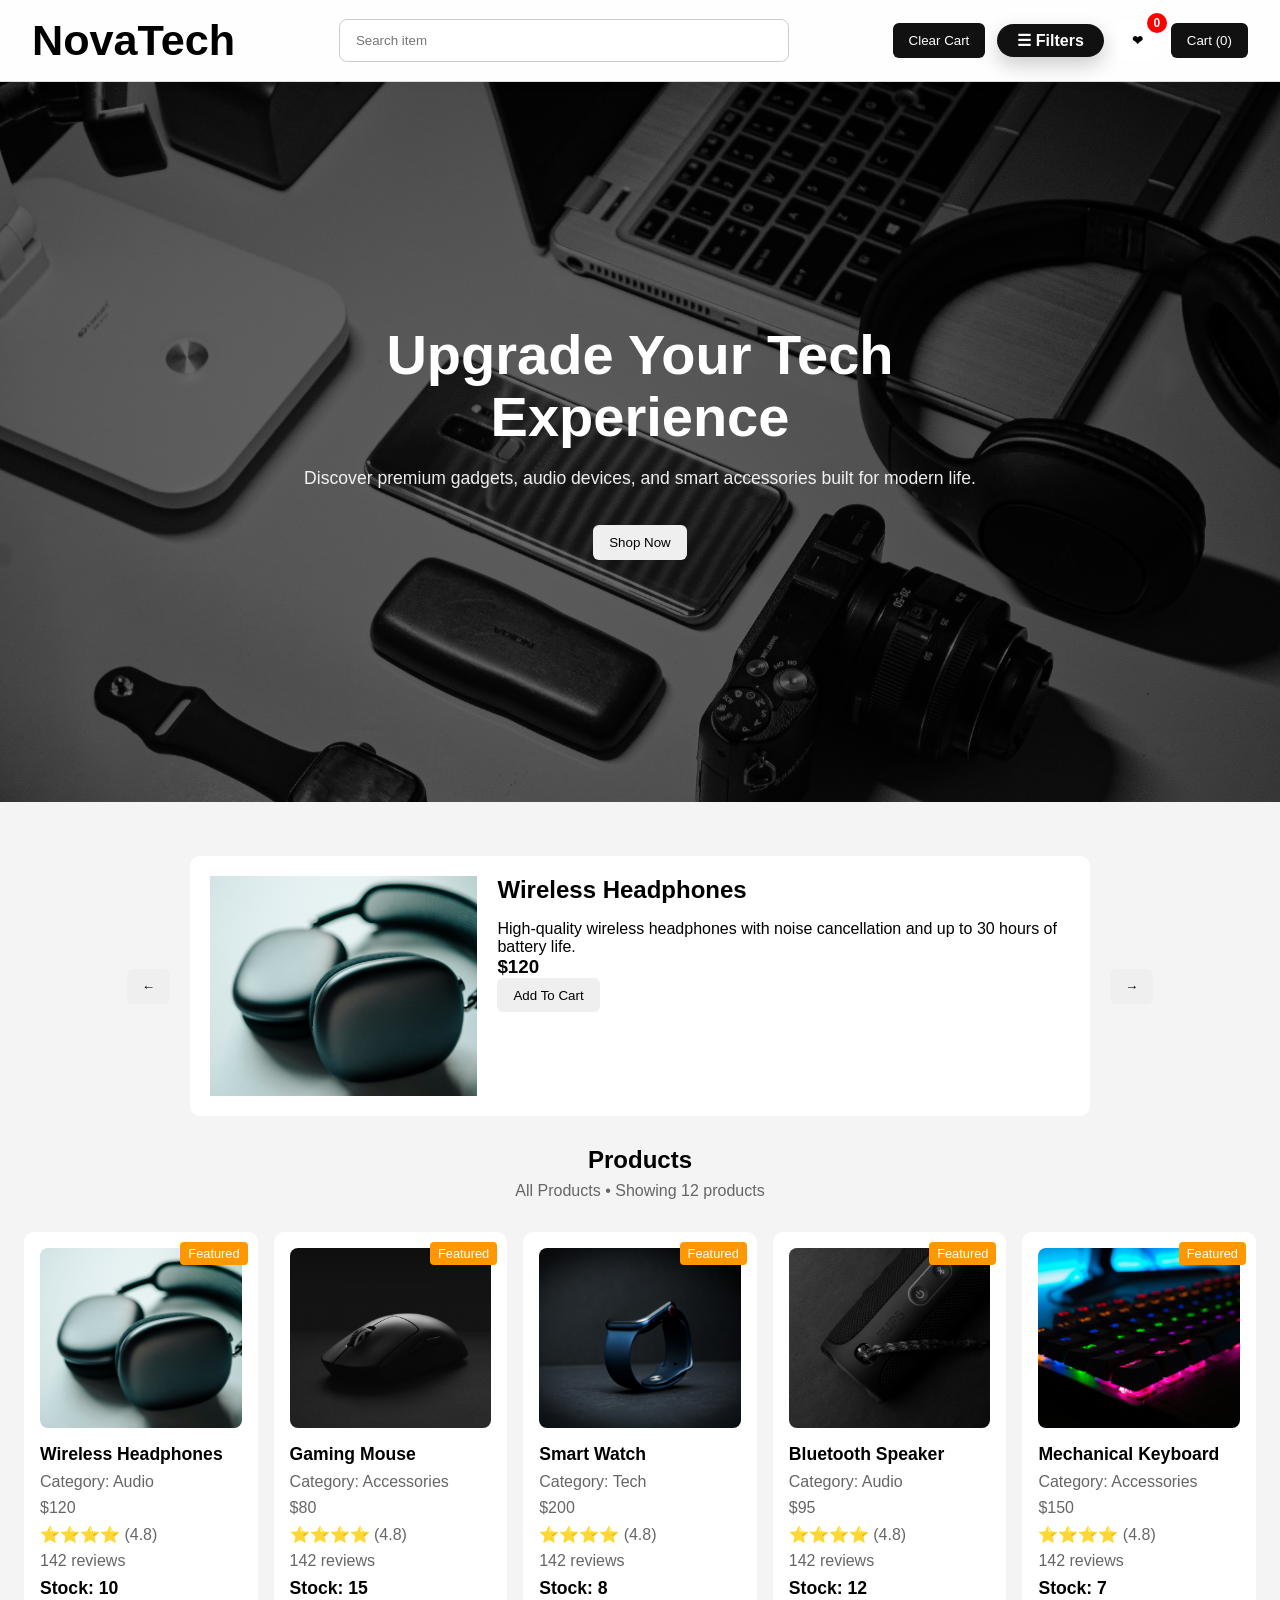
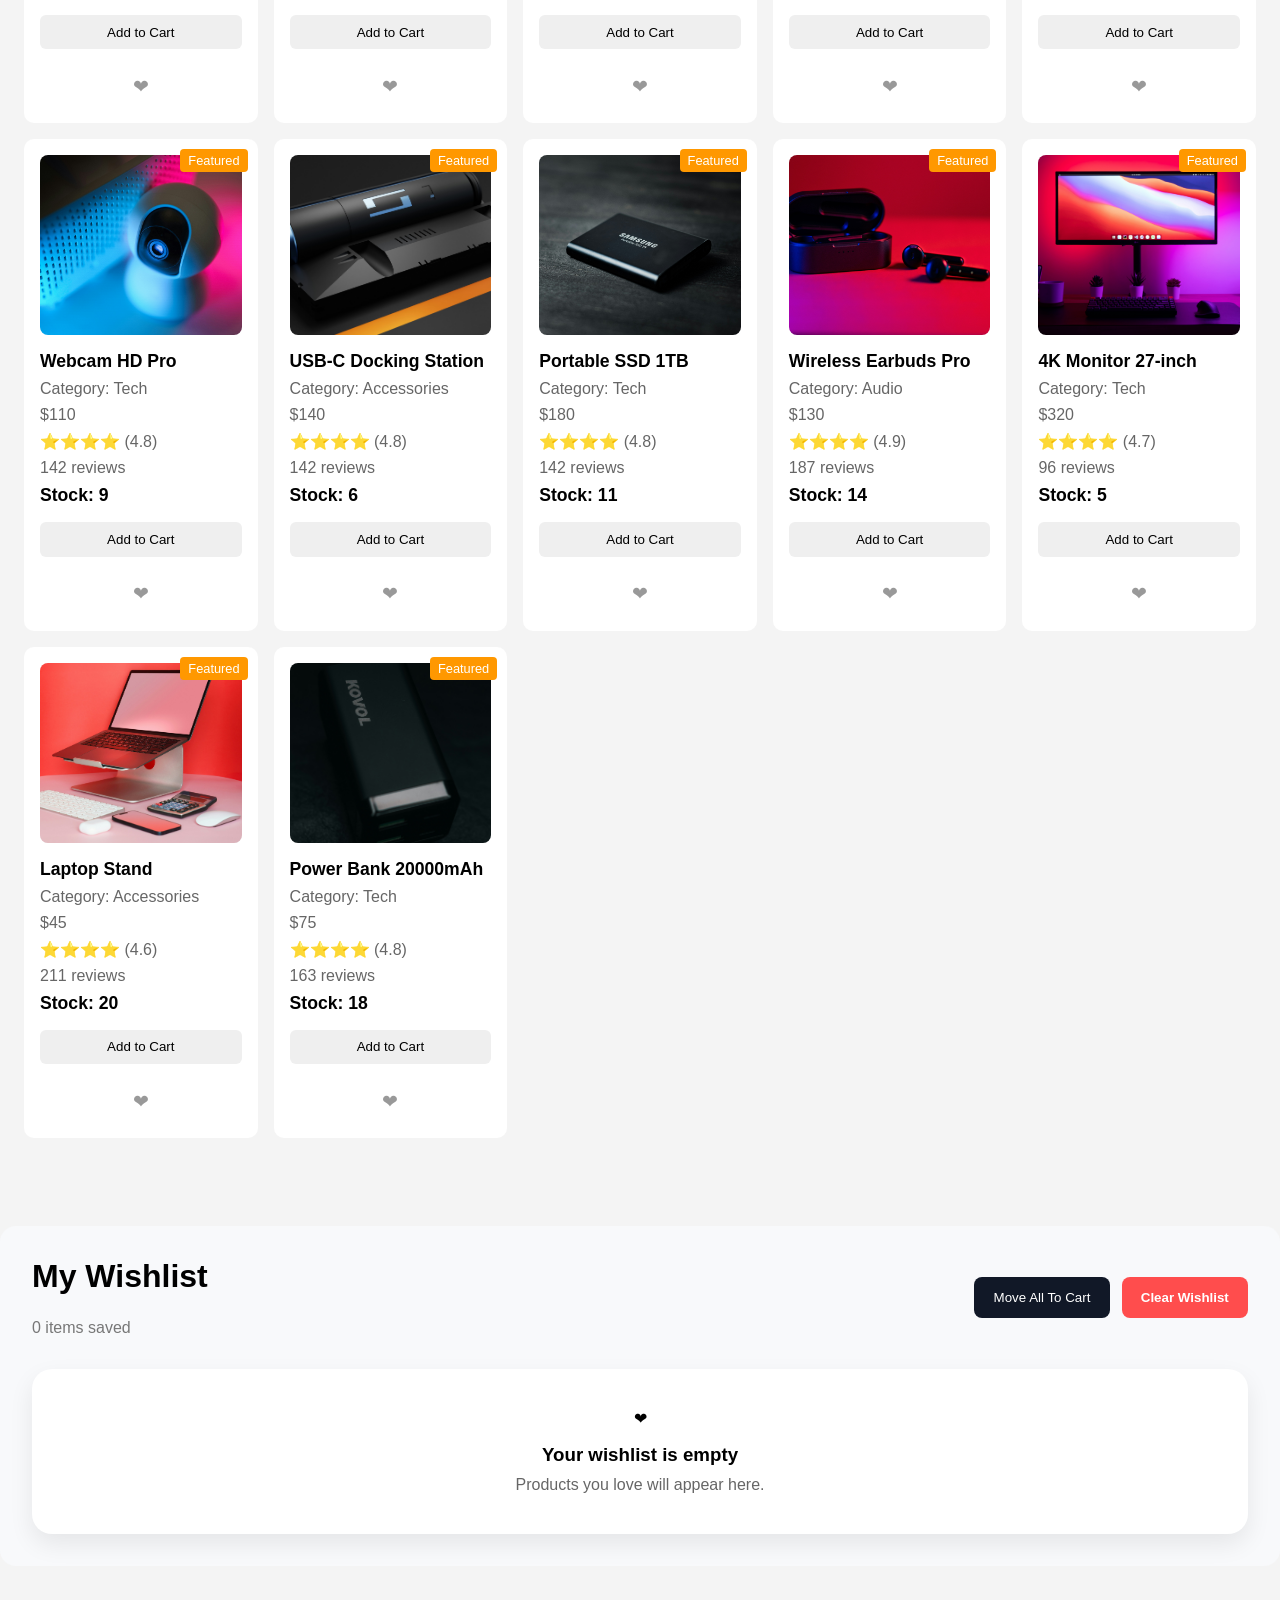
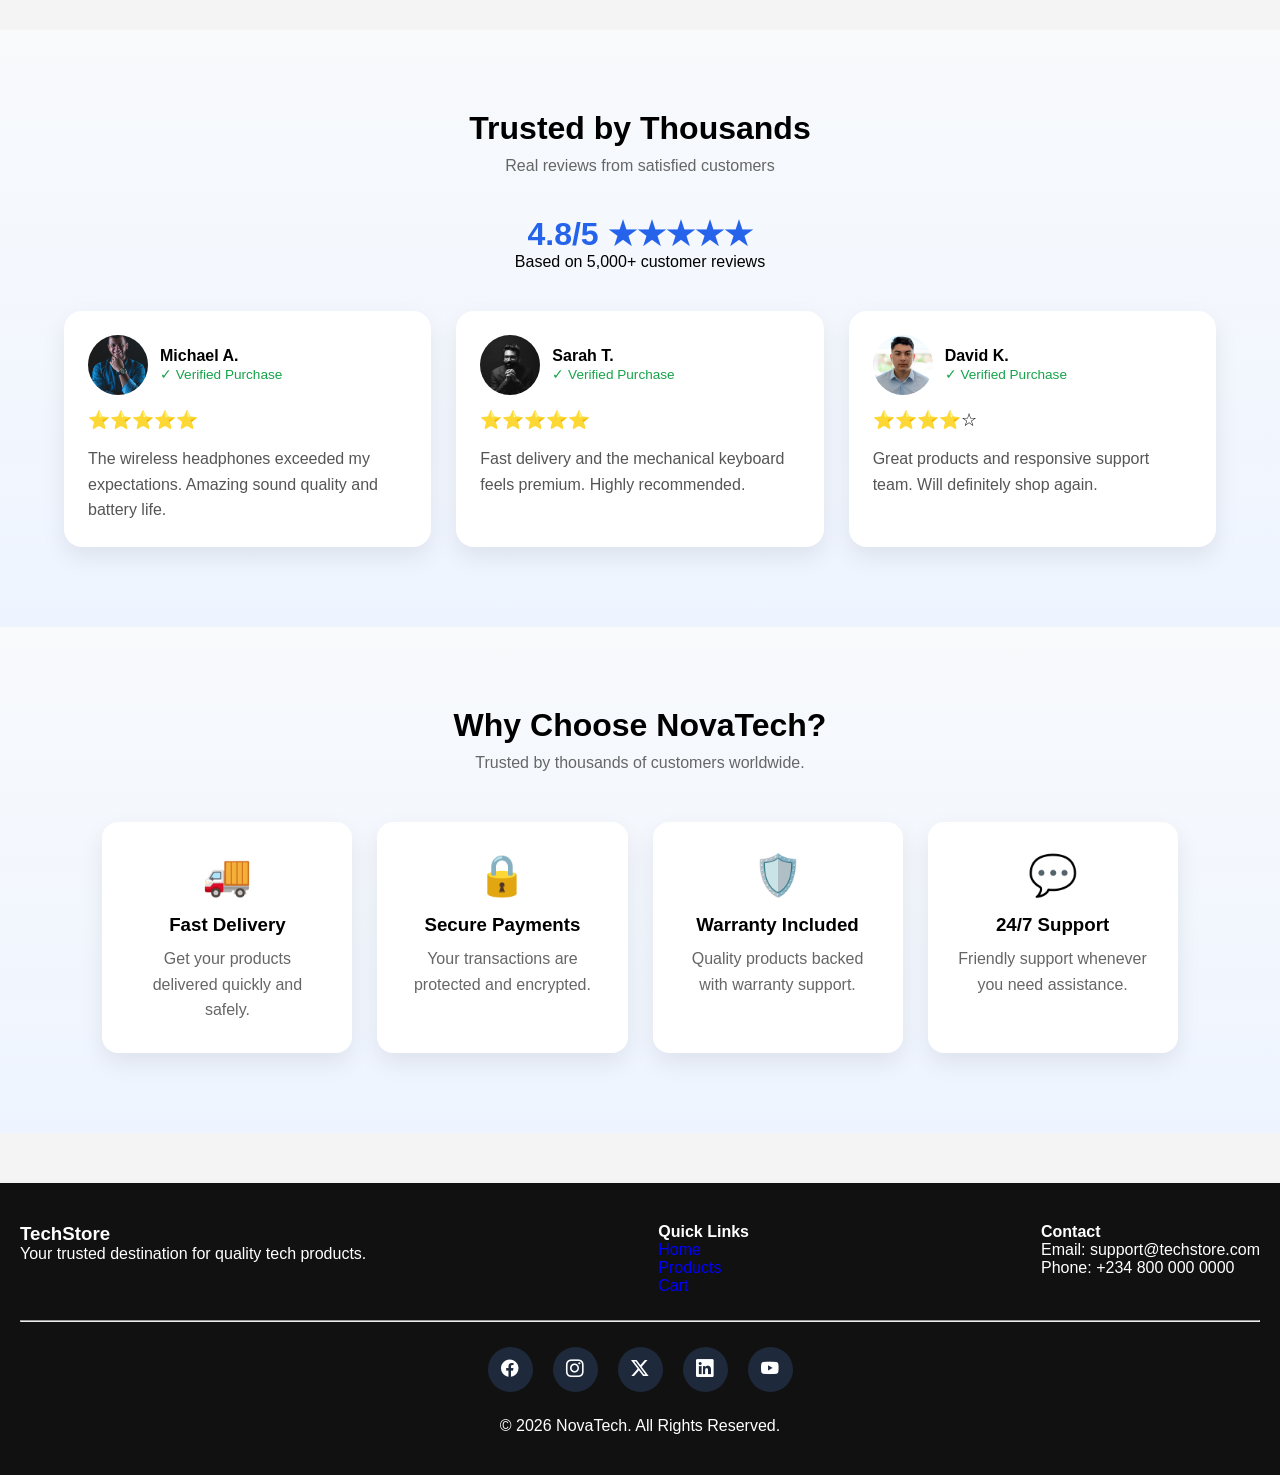
<file: index.html>
<!DOCTYPE html>
<html lang="en">
<head>
    <meta charset="UTF-8">
    <meta name="viewport" content="width=device-width, initial-scale=1.0">
    <title>NovaTech</title>
    <link rel="stylesheet" href="style.css">
    <link
            rel="stylesheet"
            href="https://cdn.jsdelivr.net/npm/bootstrap-icons@1.11.3/font/bootstrap-icons.min.css">
</head>
<body>
<div class="overlay"></div>
<nav class="navbar">
    <div class="logo">
        <h1>NovaTech</h1>
    </div>
    <div class="search-box">
        <label for="searchInput" class="sr-only">Search</label>
        <input type="text" id="searchInput" placeholder="Search item">
    </div>

    <div class="cart-actions">
        <button id="clearCart" class="clear-btn">Clear Cart</button>
        <button id="filterBtn" class="filter-btn">☰ Filters</button>
        <button id="wishlistCount">❤ <span>0</span></button>
        <button id="cartButton">Cart (<span id="cartCount">0</span>)</button>
    </div>
</nav>


<div id="filterModal"
     class="filter-modal">
    <div class="filter-content">
        <h3>Categories</h3>
        <div id="categoryFilters"></div>

        <h3>Sort</h3>
        <button id="ShowAll">Default</button>
        <button id="sortHigh">High → Low</button>
        <button id="sortLow">Low → High
        </button>
    </div>

</div>
<main>
    <section class="hero">
        <div class="hero-content">
            <h1>Upgrade Your Tech Experience</h1>
            <p>
                Discover premium gadgets, audio devices,
                and smart accessories built for modern life.
            </p>
            <button id="shopNowBtn">Shop Now</button>
        </div>
    </section>
        <div class="main-layout">

    <section class="products">
        <section class="featured-section">
            <button id="prevSlide" class="slide-btn">
                ←
            </button>
            <div id="featuredSlider" class="featured-slider">
            </div>
            <button id="nextSlide" class="slide-btn">
                →
            </button>

        </section>
        <div class="products-header">
            <h2>Products</h2>
            <p id="resultsInfo"></p>
        </div>
        <div class="products-grid" id = "productsGrid"></div>
    </section>

            <section class="cart-panel">
                <div class="cart-header">
                    <h2>Shopping Cart</h2>
                    <button id="closeCart">✕</button>
                </div>
                <div class="cart-items"></div>
                <div id="cartMessage"></div>
                <div class="cart-footer">
                <div id="cartSummary"></div>
                <button id="checkoutBtn" class="checkout-btn">
                    Proceed To Checkout
                </button>
                <div id="checkoutModal" class="checkout-modal">
                    <div class="checkout-content">
                        <h2>Order Summary</h2>

                        <div id="checkoutBody"></div>

                        <button id="placeOrderBtn">
                            ✓ Complete Purchase
                        </button>
                        <div id="orderModal" class="order-modal">
                            <div class="order-modal-content">
                                <div class="success-icon">✓</div>

                                <h2>Order Placed Successfully!</h2>

                                <p>
                                    Thank you for shopping with NovaTech.
                                    Your order has been received and is being processed.
                                </p>

                                <button id="closeOrderModal">
                                    Continue Shopping
                                </button>
                            </div>
                        </div>
                        <section id="orderHistory">
                            <h2>Order History</h2>
                            <div id="ordersList"></div>
                        </section>
                    </div>
                </div>
                </div>
            </section>

        </div>
    <section id="wishlistSection" class="wishlist-section">
        <div class="wishlist-header">
            <div>
                <h2>My Wishlist</h2>
                <p id="wishlistInfo">
                    Save products for later
                </p>
            </div>
            <div class="wishlist-actions-header">
                <button id="moveWishlistToCart">
                    Move All To Cart
                </button>

                <button id="clearWishlist">
                    Clear Wishlist
                </button>
            </div>
        </div>
        <div id="wishlistGrid"></div>
    </section>
    <div class="product-modal" id="productModal">
        <div class="modal-content">
            <button id="closeModal">
                ×
            </button>
            <div id="modalBody"></div>
        </div>
    </div>



    <section class="testimonials">
        <div class="section-heading">
            <h2>Trusted by Thousands</h2>
            <p>
                Real reviews from satisfied customers
            </p>
        </div>
        <div class="review-summary">
            <h3>4.8/5 ★★★★★</h3>
            <p>Based on 5,000+ customer reviews</p>
        </div>
        <div class="reviews-grid">

            <div class="review-card">
                <div class="review-header">
                    <img src="images/customer1.jpg"
                         alt="Customer">
                    <div>
                        <h4>Michael A.</h4>
                        <span class="verified">
                        ✓ Verified Purchase
                    </span>
                    </div>
                </div>

                <div class="stars">
                    ⭐⭐⭐⭐⭐
                </div>

                <p>
                    The wireless headphones exceeded my expectations.
                    Amazing sound quality and battery life.
                </p>
            </div>

            <div class="review-card">
                <div class="review-header">
                    <img src="images/customer2.jpg"
                         alt="Customer">
                    <div>
                        <h4>Sarah T.</h4>
                        <span class="verified">
                        ✓ Verified Purchase
                    </span>
                    </div>
                </div>

                <div class="stars">
                    ⭐⭐⭐⭐⭐
                </div>

                <p>
                    Fast delivery and the mechanical keyboard feels
                    premium. Highly recommended.
                </p>
            </div>

            <div class="review-card">
                <div class="review-header">
                    <img src="images/customer3.jpg"
                         alt="Customer">
                    <div>
                        <h4>David K.</h4>
                        <span class="verified">
                        ✓ Verified Purchase
                    </span>
                    </div>
                </div>

                <div class="stars">
                    ⭐⭐⭐⭐☆
                </div>

                <p>
                    Great products and responsive support team.
                    Will definitely shop again.
                </p>
            </div>

        </div>
    </section>
    <section class="why-us">
        <div class="section-header">
            <h2>Why Choose NovaTech?</h2>
            <p>Trusted by thousands of customers worldwide.</p>
        </div>

        <div class="why-us-grid">
            <div class="why-card">
                <div class="why-icon">🚚</div>
                <h3>Fast Delivery</h3>
                <p>Get your products delivered quickly and safely.</p>
            </div>

            <div class="why-card">
                <div class="why-icon">🔒</div>
                <h3>Secure Payments</h3>
                <p>Your transactions are protected and encrypted.</p>
            </div>

            <div class="why-card">
                <div class="why-icon">🛡️</div>
                <h3>Warranty Included</h3>
                <p>Quality products backed with warranty support.</p>
            </div>

            <div class="why-card">
                <div class="why-icon">💬</div>
                <h3>24/7 Support</h3>
                <p>Friendly support whenever you need assistance.</p>
            </div>
        </div>
    </section>
</main>
<footer class="footer">
    <div class="footer-content">
        <div>
            <h3>TechStore</h3>
            <p>
                Your trusted destination for quality
                tech products.
            </p>
        </div>
        <div>
            <h4>Quick Links</h4>
            <ul>
                <li><a href="#">Home</a></li>
                <li><a href="#">Products</a></li>
                <li><a href="#">Cart</a></li>
            </ul>
        </div>
        <div>
            <h4>Contact</h4>
            <p>Email: support@techstore.com</p>
            <p>Phone: +234 800 000 0000</p>
        </div>
    </div>
    <hr>
    <div class="footer-socials">
        <a href="#"><i class="bi bi-facebook"></i></a>

        <a href="#"><i class="bi bi-instagram"></i></a>

        <a href="#"><i class="bi bi-twitter-x"></i></a>

        <a href="#"><i class="bi bi-linkedin"></i></a>

        <a href="#"><i class="bi bi-youtube"></i></a>
    </div>
    <p class="copyright">
        © 2026 NovaTech. All Rights Reserved.
    </p>
</footer>
<div id="toast"></div>

</body>
<script src="product.js"></script>
<script src="script.js"></script>
</html>
</file>
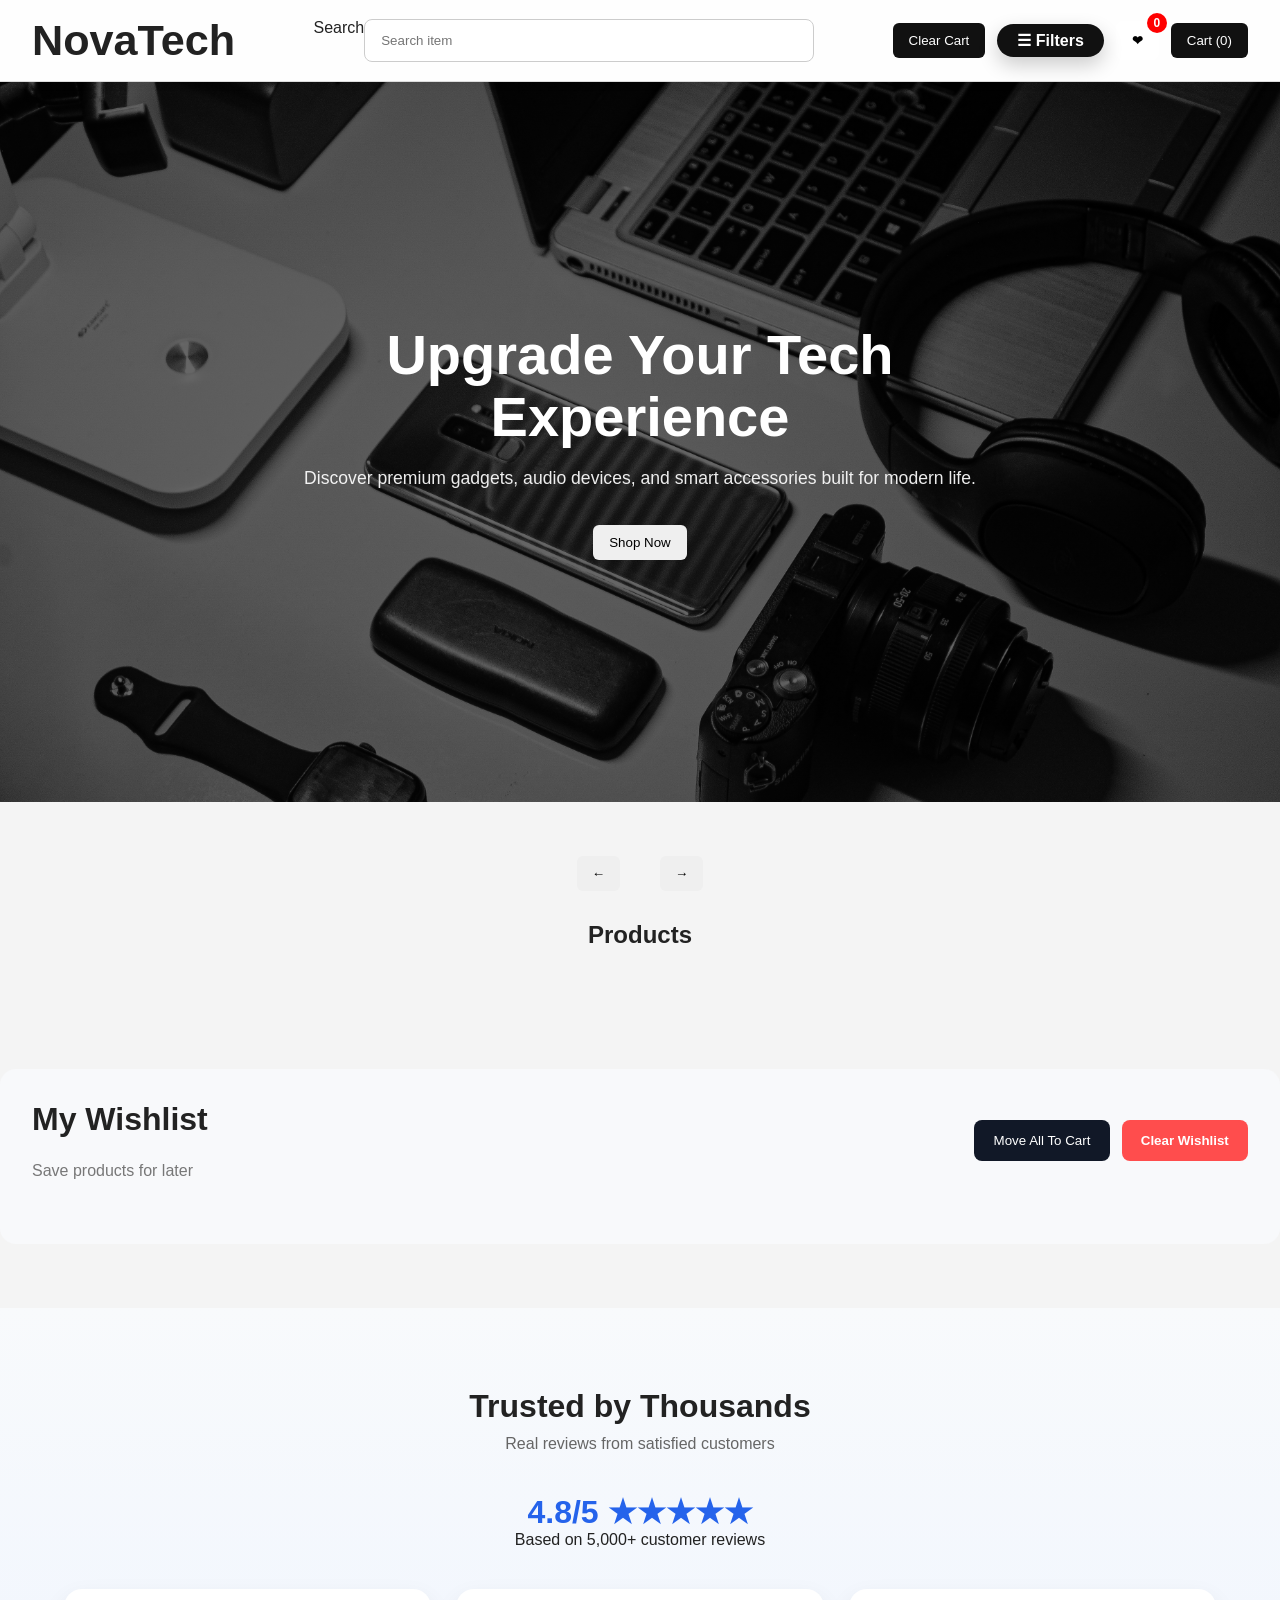
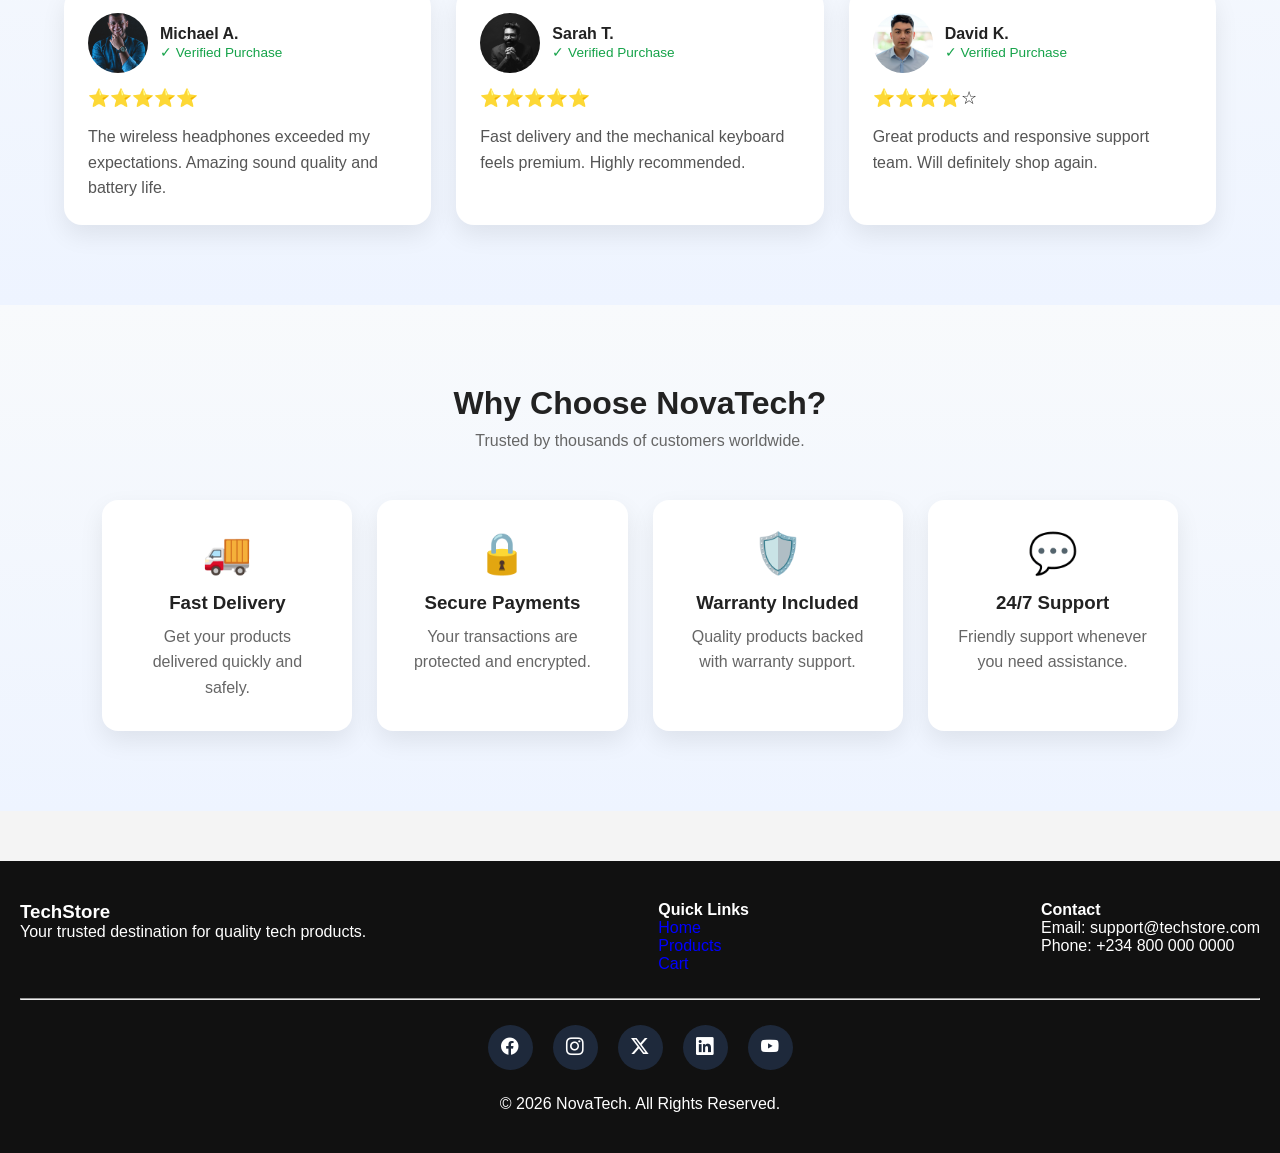
<file: public/index.html>
<!DOCTYPE html>
<html lang="en">
<head>
    <meta charset="UTF-8">
    <meta name="viewport" content="width=device-width, initial-scale=1.0">
    <title>NovaTech</title>
    <link rel="stylesheet" href="style.css">
    <link
            rel="stylesheet"
            href="https://cdn.jsdelivr.net/npm/bootstrap-icons@1.11.3/font/bootstrap-icons.min.css">
</head>
<body>
<div class="overlay"></div>
<nav class="navbar">
    <div class="logo">
        <h1>NovaTech</h1>
    </div>
    <div class="search-box">
        <label for="searchInput">Search</label>
        <input type="text" id="searchInput" placeholder="Search item">
    </div>

    <div class="cart-actions">
        <button id="clearCart" class="clear-btn">Clear Cart</button>
        <button id="filterBtn" class="filter-btn">☰ Filters</button>
        <button id="wishlistCount">❤ <span>0</span></button>
        <button id="cartButton">Cart (<span id="cartCount">0</span>)</button>
    </div>
</nav>


<div id="filterModal"
     class="filter-modal">
    <div class="filter-content">
        <h3>Categories</h3>
        <div id="categoryFilters"></div>

        <h3>Sort</h3>
        <button id="ShowAll">Default</button>
        <button id="sortHigh">High → Low</button>
        <button id="sortLow">Low → High
        </button>
    </div>

</div>
<main>
    <section class="hero">
        <div class="hero-content">
            <h1>Upgrade Your Tech Experience</h1>
            <p>
                Discover premium gadgets, audio devices,
                and smart accessories built for modern life.
            </p>
            <button id="shopNowBtn">Shop Now</button>
        </div>
    </section>
        <div class="main-layout">

    <section class="products">
        <section class="featured-section">
            <button id="prevSlide" class="slide-btn">
                ←
            </button>
            <div id="featuredSlider" class="featured-slider">
            </div>
            <button id="nextSlide" class="slide-btn">
                →
            </button>

        </section>
        <div class="products-header">
            <h2>Products</h2>
            <p id="resultsInfo"></p>
        </div>
        <div class="products-grid" id = "productsGrid"></div>
    </section>

            <section class="cart-panel">
                <div class="cart-header">
                    <h2>Shopping Cart</h2>
                    <button id="closeCart">✕</button>
                </div>
                <div class="cart-items"></div>
                <div id="cartMessage"></div>
                <div class="cart-footer">
                <div id="cartSummary"></div>
                <button id="checkoutBtn" class="checkout-btn">
                    Proceed To Checkout
                </button>
                <div id="checkoutModal" class="checkout-modal">
                    <div class="checkout-content">
                        <h2>Order Summary</h2>

                        <div id="checkoutBody"></div>

                        <button id="placeOrderBtn">
                            ✓ Complete Purchase
                        </button>
                        <div id="orderModal" class="order-modal">
                            <div class="order-modal-content">
                                <div class="success-icon">✓</div>

                                <h2>Order Placed Successfully!</h2>

                                <p>
                                    Thank you for shopping with NovaTech.
                                    Your order has been received and is being processed.
                                </p>

                                <button id="closeOrderModal">
                                    Continue Shopping
                                </button>
                            </div>
                        </div>
                        <section id="orderHistory">
                            <h2>Order History</h2>
                            <div id="ordersList"></div>
                        </section>
                    </div>
                </div>
                </div>
            </section>

        </div>
    <section id="wishlistSection" class="wishlist-section">
        <div class="wishlist-header">
            <div>
                <h2>My Wishlist</h2>
                <p id="wishlistInfo">
                    Save products for later
                </p>
            </div>
            <div class="wishlist-actions-header">
                <button id="moveWishlistToCart">
                    Move All To Cart
                </button>

                <button id="clearWishlist">
                    Clear Wishlist
                </button>
            </div>
        </div>
        <div id="wishlistGrid"></div>
    </section>
    <div class="product-modal" id="productModal">
        <div class="modal-content">
            <button id="closeModal">
                ×
            </button>
            <div id="modalBody"></div>
        </div>
    </div>



    <section class="testimonials">
        <div class="section-heading">
            <h2>Trusted by Thousands</h2>
            <p>
                Real reviews from satisfied customers
            </p>
        </div>
        <div class="review-summary">
            <h3>4.8/5 ★★★★★</h3>
            <p>Based on 5,000+ customer reviews</p>
        </div>
        <div class="reviews-grid">

            <div class="review-card">
                <div class="review-header">
                    <img src="images/customer1.jpg"
                         alt="Customer">
                    <div>
                        <h4>Michael A.</h4>
                        <span class="verified">
                        ✓ Verified Purchase
                    </span>
                    </div>
                </div>

                <div class="stars">
                    ⭐⭐⭐⭐⭐
                </div>

                <p>
                    The wireless headphones exceeded my expectations.
                    Amazing sound quality and battery life.
                </p>
            </div>

            <div class="review-card">
                <div class="review-header">
                    <img src="images/customer2.jpg"
                         alt="Customer">
                    <div>
                        <h4>Sarah T.</h4>
                        <span class="verified">
                        ✓ Verified Purchase
                    </span>
                    </div>
                </div>

                <div class="stars">
                    ⭐⭐⭐⭐⭐
                </div>

                <p>
                    Fast delivery and the mechanical keyboard feels
                    premium. Highly recommended.
                </p>
            </div>

            <div class="review-card">
                <div class="review-header">
                    <img src="images/customer3.jpg"
                         alt="Customer">
                    <div>
                        <h4>David K.</h4>
                        <span class="verified">
                        ✓ Verified Purchase
                    </span>
                    </div>
                </div>

                <div class="stars">
                    ⭐⭐⭐⭐☆
                </div>

                <p>
                    Great products and responsive support team.
                    Will definitely shop again.
                </p>
            </div>

        </div>
    </section>
    <section class="why-us">
        <div class="section-header">
            <h2>Why Choose NovaTech?</h2>
            <p>Trusted by thousands of customers worldwide.</p>
        </div>

        <div class="why-us-grid">
            <div class="why-card">
                <div class="why-icon">🚚</div>
                <h3>Fast Delivery</h3>
                <p>Get your products delivered quickly and safely.</p>
            </div>

            <div class="why-card">
                <div class="why-icon">🔒</div>
                <h3>Secure Payments</h3>
                <p>Your transactions are protected and encrypted.</p>
            </div>

            <div class="why-card">
                <div class="why-icon">🛡️</div>
                <h3>Warranty Included</h3>
                <p>Quality products backed with warranty support.</p>
            </div>

            <div class="why-card">
                <div class="why-icon">💬</div>
                <h3>24/7 Support</h3>
                <p>Friendly support whenever you need assistance.</p>
            </div>
        </div>
    </section>
</main>
<footer class="footer">
    <div class="footer-content">
        <div>
            <h3>TechStore</h3>
            <p>
                Your trusted destination for quality
                tech products.
            </p>
        </div>
        <div>
            <h4>Quick Links</h4>
            <ul>
                <li><a href="#">Home</a></li>
                <li><a href="#">Products</a></li>
                <li><a href="#">Cart</a></li>
            </ul>
        </div>
        <div>
            <h4>Contact</h4>
            <p>Email: support@techstore.com</p>
            <p>Phone: +234 800 000 0000</p>
        </div>
    </div>
    <hr>
    <div class="footer-socials">
        <a href="#"><i class="bi bi-facebook"></i></a>

        <a href="#"><i class="bi bi-instagram"></i></a>

        <a href="#"><i class="bi bi-twitter-x"></i></a>

        <a href="#"><i class="bi bi-linkedin"></i></a>

        <a href="#"><i class="bi bi-youtube"></i></a>
    </div>
    <p class="copyright">
        © 2026 NovaTech. All Rights Reserved.
    </p>
</footer>
<div id="toast"></div>

</body>
<script src="product.js"></script>
<script src="script.js"></script>
</html>
</file>
<file: style.css>
html{
    scroll-behavior:smooth;
}
* {
  margin: 0;
  padding: 0;
  box-sizing: border-box;
}
body {
  font-family: Arial, sans-serif;
  background: #f4f4f4;]
  color: #222;
  margin: 0;
}
button {
  padding: 0.6rem 1rem;
  border: none;
  cursor: pointer;
  border-radius: 6px;
}
button:hover {
  opacity: 0.9;
}

.overlay {
  position: fixed;
  inset: 0;
  background: rgba(0,0,0,.4);
  opacity: 0;
  visibility: hidden;
  transition: .3s;
  z-index: 90;
}

.overlay.show {
  opacity: 1;
  visibility: visible;
}

.logo {
  font-size:  1.8rem;
  font-weight: bold;
}
.navbar {
  display: flex;
  justify-content: space-between;
  align-items: center;
  padding: 1rem 2rem;
  position: sticky;
  top: 0;
  z-index: 1000;
  background: rgba(255, 255, 255, 0.9);
  backdrop-filter: blur(10px);
  border-bottom: 1px solid #ddd;
  box-shadow: 0 2px 10px rgba(0,0,0,0.05);
}
.sr-only {
    position: absolute;
    width: 1px;
    height: 1px;
    padding: 0;
    margin: -1px;
    overflow: hidden;
    clip: rect(0,0,0,0);
    border: 0;
}
.search-box {
  width: 50%;
  display: flex;
  justify-content: center;
}
.search-box input {
  width: 100%;
  max-width: 450px;
  padding: 0.8rem 1rem;
  border: 1px solid #ccc;
  border-radius: 8px;
}

.cart-actions {
    display: flex;
    align-items: center;
    gap: 12px;
}
.clear-btn {
  background:#111;
  color: white;
}
.filter-btn {
  position: none;
  bottom: 30px;
  right: 210px;
  padding: 7px 20px;
  border: none;
  border-radius: 50px;
  font-size: 16px;
  font-weight: 600;
  cursor: pointer;
  background: #111;
  color: white;
  box-shadow: 0 8px 20px rgba(0,0,0,.2);
  transition: .3s;
  z-index: 1000;
  }
#cartButton {
  background: #111;
  color: white;
}


.filter-modal {
  position: fixed;
  top: 50%;
  left: 50%;
  transform: translate(-50%, -50%);
  width: 320px;
  max-width: 90%;
  background: white;
  padding: 20px;
  border-radius: 15px;
  box-shadow: 0 10px 30px rgba(0,0,0,.25);
  display: none;
  z-index: 2000;
}
.filter-modal.open {
  display: block;
}
.filter-modal h3 {
  text-align: center;
}

.main-layout {
  display: flex;
  gap: 1.5rem;
  padding: 1.5rem;
  align-items: flex-start;
}

.hero {
  min-height: 80vh;
  background:
    linear-gradient(
      rgba(0,0,0,0.6),
      rgba(0,0,0,0.6)
    ),
    url("images/hero.jpg");

  background-size: cover;
  background-position: center;

  display: flex;
  align-items: center;
  justify-content: center;

  text-align: center;
  padding: 2rem;
  color: white;
}

.hero-content {
  max-width: 700px;
}
.hero-content h1 {
  font-size: 3.5rem;
  line-height: 1.1;
  margin-bottom: 1rem;
  max-width: 600px;
  margin-inline: auto;
}
.hero-content p {
  font-size: 1.1rem;
  line-height: 1.7;
  margin-bottom: 2rem;
 color: rgba(255,255,255,0.92);
}
.shop-btn {
  background: white;
  color: black;
  padding: 1rem 2rem;
  font-size: 1rem;
  font-weight: bold;
  border-radius: 8px;
  transition:
  transform 0.3s ease,
  background 0.3s ease;
  box-shadow: 0 4px 15px rgba(0,0,0,0.2);
}
.shop-btn:hover {
  transform: translateY(-3px);
  background: #f0f0f0;
}

.filter-section {
  background: white;
  padding: 1rem;
  border-radius: 10px;
}
.filter-section h3 {
  margin-bottom: 1rem;
}
.filter-section button {
  width: 100%;
  padding: 0.7rem;
  margin-bottom: 0.5rem;
  cursor: pointer;
}
.products {
  flex: 1;
  min-width: 0;
}
.products h2 {
  margin-bottom: 1rem;
}
.add-product {
  background: white;
  padding: 1.5rem;
  border-radius: 12px;
  display: flex;
  flex-direction: column;
  gap: 1rem;
  box-shadow: 0 2px 10px rgba(0,0,0,0.05);
  margin-top: 0.5rem;
}
.add-product h3 {
  font-size: 1.2rem;
}
.add-product input {
  padding: 0.9rem 1rem;
  border: 1px solid #ccc;
  border-radius: 8px;
  outline: none;
  transition: border 0.2s ease;
}
.add-product input:focus {
  border-color: black;
}
#addProductBtn {
  background: black;
  color: white;
  padding: 0.9rem;
  font-weight: bold;
  transition:
    transform 0.2s ease,
    opacity 0.2s ease;
}
#addProductBtn:hover {
  transform: translateY(-2px);
  opacity: 0.95;
}

.products-header {
  text-align: center;
  margin-bottom: 2rem;
}
.products-header h2 {
  margin-bottom: 0.5rem;
}
#resultsInfo {
  color: #666;
}

.products-grid {
  display: grid;
  grid-template-columns:repeat(auto-fit, minmax(220px, 1fr));
  gap: 1rem;
}
.product-card {
  background: white;
  padding: 1rem;
  border-radius: 10px;
  display: flex;
  flex-direction: column;
  gap: 1rem;
  transition: 0.2s ease;
}
.featured-badge{
  position:absolute;
  top:10px;
  right:10px;
  background:#ff9800;
  color:white;
  padding:4px 8px;
  border-radius:4px;
  font-size:.8rem;
}


.product-card {
  position:relative;
  transition:
          transform .3s ease,
          box-shadow .3s ease;
}

.product-card:hover {
  transform: translateY(-8px);
  box-shadow: 0 10px 25px rgba(0,0,0,.15);
}

.product-image {
  height: 180px;
  border-radius: 8px;
  overflow: hidden;
  background: #eee;
}

.product-image img {
  width: 100%;
  height: 100%;
  object-fit: cover;
  display: block;
}

.product-info {
  display: flex;
  flex-direction: column;
  gap: 0.5rem;
}

.product-info h3 {
  font-size: 1.1rem;
}

.product-info p {
  color: #666;
}
.product-info p:last-child {
  color: black;
  font-weight: bold;
  font-size: 1.1rem;
}
.empty-products {
  grid-column: 1 / -1;
  background: white;
  padding: 3rem 2rem;
  border-radius: 12px;
  text-align: center;
}
.empty-products h3 {
  margin-bottom: 0.7rem;
  font-size: 1.5rem;
}
.empty-products p {
  color: #666;
}

.cart-panel {
  position: fixed;
  top: 0;
  right:-400px;
  width: 320px;
  height: 100vh;
  background: white;
  padding: 1rem;
  box-shadow: -2px 0 10px rgba(0,0,0,0.1);
  z-index: 2000;
  overflow-y: auto;
  transition: right 0.3s ease;
}
.cart-panel.open {
  right: 0;
}
.cart-items {
  display: flex;
  flex-direction: column;
  gap: 1rem;
}
.cart-item {
  border-bottom: 1px solid #ddd;
  padding-bottom: 1rem;
}
.cart-item h4 {
  margin-bottom: 0.5rem;
}
.cart-controls {
  display: flex;
  gap: 0.5rem;
  margin-top: 0.7rem;
}
.cart-controls button {
  padding: 0.5rem 0.8rem;
  border: none;
  border-radius: 6px;
  cursor: pointer;
}
.increase-btn {
  background: #222;
  color: white;
}
.decrease-btn {
  background: #777;
  color: white;
}
.remove-btn {
  background: crimson;
  color: white;
}
#cartSummary {
  margin-top: 1rem;
  padding-top: 1rem;
  border-top: 2px solid #ddd;
  font-size: 1.1rem;
}
.checkout-btn{
    width:100%;
    margin-top:1rem;
    padding:1rem;
    border:none;
    border-radius:10px;
    background:#2563eb;
    color:white;
    font-weight:700;
    cursor:pointer;
}
#placeOrderBtn{
    width: 100%;
    margin-top: 15px;
    padding: 14px;
    border: none;
    border-radius: 12px;
    background: green;
    color: white;
    font-size: 1rem;
    font-weight: 600;
    cursor: pointer;
    transition: all .3s ease;
}
#placeOrderBtn:hover {
    transform: translateY(-2px);
    background: green;
}

#placeOrderBtn:active {
    transform: scale(.98);
}

#placeOrderBtn:disabled {
    opacity: .6;
    cursor: not-allowed;
}
.cart-footer {
    position: sticky;
    bottom: 0;
    background: white;
    padding: 15px;
    border-top: 1px solid #eee;
}
#cartMessage {
  margin: 12px 0;
  padding: 12px;
  border-radius: 8px;
  background: #e8f8ee;
  color: #0f8a43;
  display: none;
}

#cartMessage.show {
  display: block;
}

.category-btn {
  padding: 0.7rem;
  margin-bottom: 0.5rem;
  width: 100%;
  cursor: pointer;
  background: #eee;
  border: none;
  border-radius: 6px;
  transition: 0.2s;
}
.category-btn:hover {
  background: #ddd;
}
.category-btn.active {
  background: black;
  color: white;
  font-weight: bold;
}
.sort-btn.active {
  background: black;
  color: white;
}
.cart-header {
  display: flex;
  justify-content: space-between;
  align-items: center;
  margin-bottom: 1rem;
}
#closeCart {
  background: transparent;
  font-size: 1.2rem;
}
.featured-section {
  display: flex;
  align-items: center;
  justify-content: center;
  gap: 20px;
  margin: 30px 0;
}
.featured-card {
  display: flex;
  gap: 20px;
  max-width: 900px;
  padding: 20px;
  border-radius: 10px;
  background: #fff;
}
.featured-card img {
  width: 300px;
  height: 220px;
  object-fit: cover;
}
.slide-btn {
  padding: 10px 15px;
  cursor: pointer;
}

.product-modal img {
  width: 250px;
  height: 200px;
  object-fit: cover;
}
.product-modal {
  position: fixed;
  inset: 0;
  background: rgba(0,0,0,.6);
  display: none;
  justify-content: center;
  align-items: center;
}
.product-modal.open {
  display: flex;
}
.modal-content {
  width: 90%;
  max-width: 500px;
  max-height: 90vh;
  overflow-y: auto;
  background: white;
  padding: 20px;
  border-radius: 12px;
}
.order-modal{
    position:fixed;
    inset:0;
    background:rgba(0,0,0,.7);
    display:flex;
    justify-content:center;
    align-items:center;
    z-index:5000;

    opacity:0;
    visibility:hidden;
    transition:.3s;
}

.order-modal.show{
    opacity:1;
    visibility:visible;
}

.order-modal-content{
    background:#fff;
    width:90%;
    max-width:450px;
    padding:40px 30px;
    border-radius:20px;
    text-align:center;
    animation:pop .35s ease;
}

.success-icon{
    width:90px;
    height:90px;
    border-radius:50%;
    background:#22c55e;
    color:white;
    margin:0 auto 20px;

    display:flex;
    justify-content:center;
    align-items:center;

    font-size:3rem;
    font-weight:bold;
}

.order-modal-content h2{
    margin-bottom:15px;
}

.order-modal-content p{
    color:#666;
    line-height:1.7;
    margin-bottom:25px;
}

#closeOrderModal{
    width:100%;
    border:none;
    background:#2563eb;
    color:white;
    padding:14px;
    border-radius:12px;
    cursor:pointer;
    font-size:1rem;
}

#closeOrderModal:hover{
    background:#1d4ed8;
}

@keyframes pop{
    from{
        transform:scale(.8);
        opacity:0;
    }
    to{
        transform:scale(1);
        opacity:1;
    }
}
.wishlist-btn {
  border: none;
  background: none;
  font-size: 1.2rem;
  cursor: pointer;
   color:#999;
}

.wishlist-btn.active {
  color: red;
}
#wishlistCount {
    border: none;
    cursor: pointer;
    padding: .75rem 1rem;
    border-radius: 8px;
    font-weight: 600;
    background: #fff;
    position:relative;
}

#wishlistCount span{
    position:absolute;
    top:-8px;
    right:-8px;

    width:20px;
    height:20px;

    border-radius:50%;

    background:red;
    color:white;

    font-size:.75rem;

    display:flex;
    align-items:center;
    justify-content:center;
}
#wishlistSection {
    margin: 4rem 0;
    padding: 2rem;
    background: #f8f9fb;
    border-radius: 16px;
}

#wishlistSection h2 {
    margin-bottom: 1.5rem;
    font-size: 2rem;
}
.wishlist-header{
    display:flex;
    justify-content:space-between;
    align-items:center;
    margin-bottom:2rem;
    flex-wrap:wrap;
    gap:1rem;
}
.wishlist-header h2{
    font-size:2rem;
    margin-bottom:.3rem;
}
.wishlist-header p{
    color:#777;
}
#clearWishlist{
    padding:.8rem 1.2rem;
    border:none;
    border-radius:8px;
    cursor:pointer;
    background:#ff4d4d;
    color:white;
    font-weight:600;
    transition:.3s;
}

#clearWishlist:hover{
    transform:translateY(-2px);
}
.wishlist-actions-header{
    display:flex;
    gap:.75rem;
}

#moveWishlistToCart{
    background:#111827;
    color:white;
    border:none;
    padding:.8rem 1.2rem;
    border-radius:8px;
    cursor:pointer;
}

#moveWishlistToCart:hover{
    opacity:.9;
}

#wishlistGrid {
    display: grid;
    grid-template-columns:
        repeat(auto-fit, minmax(250px, 1fr));
    gap: 1.5rem;
}
.wishlist-card {
    background: white;
    border-radius: 12px;
    overflow: hidden;
    box-shadow: 0 2px 8px rgba(0,0,0,.08);
    transition: .3s;
}

.wishlist-card:hover {
    transform: translateY(-5px);
}
.wishlist-card img {
    width: 100%;
    height: 200px;
    object-fit: cover;
}
.wishlist-actions {
    display: flex;
    gap: .75rem;
    margin-top: 1rem;
}
.wishlist-cart-btn {
    flex: 1;
    border: none;
    cursor: pointer;
    padding: .75rem;
    border-radius: 8px;
    background: #2563eb;
    color: white;
    font-weight: 600;
}

.wishlist-cart-btn:hover {
    opacity: .9;
}
.wishlist-remove-btn {
    border: none;
    cursor: pointer;
    padding: .75rem 1rem;
    border-radius: 8px;
    background: #ef4444;
    color: white;
}

.wishlist-remove-btn:hover {
    opacity: .9;
}
.empty-wishlist{
    background:#fff;
    padding:40px;
    border-radius:20px;
    text-align:center;
    box-shadow:
        0 10px 25px rgba(0,0,0,.08);
}


.empty-wishlist h3{
    margin-bottom:10px;
}

.empty-wishlist p {
    color:#666;
}
.empty-icon{
    font-size:1rem;
    margin-bottom:1rem;
}

.testimonials {
    padding: 80px 5%;
   background: linear-gradient(
           180deg,
           #f8fafc,
           #eef4ff
         );
}

.section-heading {
    text-align: center;
    margin-bottom: 40px;
}

.section-heading h2 {
    font-size: 2rem;
    margin-bottom: 10px;
}

.section-heading p {
    color: #666;
}

.reviews-grid {
    display: grid;
    grid-template-columns:
        repeat(auto-fit, minmax(280px, 1fr));
    gap: 25px;
}

.review-card {
    background: #fff;
    padding: 24px;
    border-radius: 18px;
    box-shadow:
        0 10px 25px rgba(0,0,0,.08);
    transition: .3s;
}

.review-card:hover {
    transform: translateY(-6px);
}

.review-header {
    display: flex;
    align-items: center;
    gap: 12px;
    margin-bottom: 15px;
}

.review-header img {
    width: 60px;
    height: 60px;
    object-fit: cover;
    border-radius: 50%;
}
.review-header h4 {
    margin: 0;
}

.verified {
    color: #16a34a;
    font-size: .85rem;
}

.stars {
    margin-bottom: 15px;
    font-size: 1.1rem;
}

.review-card p {
    color: #555;
    line-height: 1.6;
}
.review-summary {
    text-align: center;
    margin-bottom: 40px;
}

.review-summary h3 {
    font-size: 2rem;
    color: #2563eb;
}

.why-us{
    padding:80px 8%;
   background: linear-gradient(
           180deg,
           #f8fafc,
           #eef4ff
         );
}

.section-header{
    text-align:center;
    margin-bottom:50px;
}

.section-header h2{
    font-size:2rem;
    margin-bottom:10px;
}

.section-header p{
    color:#666;
}

.why-us-grid{
    display:grid;
    grid-template-columns:repeat(auto-fit,minmax(220px,1fr));
    gap:25px;
}

.why-card{
    background:white;
    padding:30px;
    border-radius:16px;
    text-align:center;
    box-shadow:0 10px 25px rgba(0,0,0,.08);
    transition:.3s;
}

.why-card:hover{
    transform:translateY(-6px);
}

.why-icon{
    font-size:2.5rem;
    margin-bottom:15px;
}

.why-card h3{
    margin-bottom:10px;
}

.why-card p{
    color:#666;
    line-height:1.6;
}

.footer {
  margin-top: 50px;
  padding: 40px 20px;
  background: #111;
  color: white;
}
.footer-content {
  display: flex;
  justify-content: space-between;
  gap: 30px;
  flex-wrap: wrap;
}
.footer ul {
  list-style: none;
  padding: 0;
}
.footer a {
  color: blue;
  text-decoration: none;
}
.footer hr {
  margin: 25px 0;
}
.copyright {
  text-align: center;
}
.footer-socials{
    display:flex;
    justify-content:center;
    align-items:center;
    gap:20px;
    margin:25px 0;
}

.footer-socials a{
    width:45px;
    height:45px;
    border-radius:50%;
    background:#1e293b;
    color:white;

    display:flex;
    justify-content:center;
    align-items:center;

    text-decoration:none;
    font-size:1.1rem;

    transition:.3s ease;
}

.footer-socials a:hover{
    transform:translateY(-5px);
    background:#2563eb;
}
#toast{
    position:fixed;
    bottom:20px;
    right:20px;

    background:#111827;
    color:white;

    padding:14px 20px;
    border-radius:10px;

    opacity:0;
    visibility:hidden;

    transform:translateY(20px);

    transition:.3s;

    z-index:9999;
}

#toast.show{
    opacity:1;
    visibility:visible;
    transform:translateY(0);
}
.bounce{
animation:bounce .5s;

}
@keyframes bounce{
0%{
transform:scale(1);
}
50%{
transform:scale(1.3);
}
100%{
transform:scale(1);
}
}

@media (max-width: 768px) {
  /* Layout */
  .main-layout {
    flex-direction: column;
  }

  /* Navbar */
   .navbar {
      flex-direction: column;
      align-items: stretch;
      padding: 10px 15px;
      gap: 10px;
    }
  .navbar > div {
    width: 100%;
    display: flex;
    justify-content: center;
  }

  /* Search */
   .search-box {
      width: 100%;
    }
  .search-box input {
    width: 100%;
    max-width: 450px;
  }

  /* Hero */
  .hero {
    min-height: 60vh;
  }
  .hero-content h1 {
    font-size: 2.2rem;
  }
  .hero-content p {
    font-size: 1rem;
  }

  /* Cart */
  .cart-panel {
    width: 100%;
    right: -100%;
    max-width: 320px;
  }
  .cart-panel.open {
      right: 0;
    }
  .cart-actions {
      justify-content: space-between;
      flex-wrap: wrap;
      gap: 8px;
    }
    .cart-actions button {
      padding: 10px 12px;
    }

  /* Add product */
  .add-product {
    width: 100%;
  }
}
@media (max-width: 480px) {
  .products-grid {
    grid-template-columns: 1fr;
    gap: 12px;
  }
  .product-card {
    padding: 12px;
  }
  .product-card {
    transition: transform 0.2s ease;
  }

  .product-card:active {
    transform: scale(0.98);
  }

  button {
    min-height: 44px;
  }
}
</file>
<file: public/style.css>
html{
    scroll-behavior:smooth;
}
* {
  margin: 0;
  padding: 0;
  box-sizing: border-box;
}
body {
  font-family: Arial, sans-serif;
  background: #f4f4f4;
  color: #222;
  margin: 0;
}
button {
  padding: 0.6rem 1rem;
  border: none;
  cursor: pointer;
  border-radius: 6px;
}
button:hover {
  opacity: 0.9;
}

.overlay {
  position: fixed;
  inset: 0;
  background: rgba(0,0,0,.4);
  opacity: 0;
  visibility: hidden;
  transition: .3s;
  z-index: 90;
}

.overlay.show {
  opacity: 1;
  visibility: visible;
}

.menu-toggle {
  background: black;
  color: white;
  border: none;
  padding: 0.7rem 1rem;
  border-radius: 8px;
  cursor: pointer;
  font-size: 1.2rem;
  display: none;
}
.logo {
  font-size:  1.8rem;
  font-weight: bold;
}
.navbar {
  display: flex;
  justify-content: space-between;
  align-items: center;
  padding: 1rem 2rem;
  position: sticky;
  top: 0;
  z-index: 1000;
  background: rgba(255, 255, 255, 0.9);
  backdrop-filter: blur(10px);
  border-bottom: 1px solid #ddd;
  box-shadow: 0 2px 10px rgba(0,0,0,0.05);
}
.search-box {
  width: 50%;
  display: flex;
  justify-content: center;
}
.search-box input {
  width: 100%;
  max-width: 450px;
  padding: 0.8rem 1rem;
  border: 1px solid #ccc;
  border-radius: 8px;
}

.cart-actions {
    display: flex;
    align-items: center;
    gap: 12px;
}
.clear-btn {
  background:#111;
  color: white;
}
.filter-btn {
  position: none;
  bottom: 30px;
  right: 210px;
  padding: 7px 20px;
  border: none;
  border-radius: 50px;
  font-size: 16px;
  font-weight: 600;
  cursor: pointer;
  background: #111;
  color: white;
  box-shadow: 0 8px 20px rgba(0,0,0,.2);
  transition: .3s;
  z-index: 1000;
  }
#cartButton {
  background: #111;
  color: white;
}


.filter-modal {
  position: fixed;
  top: 50%;
  left: 50%;
  transform: translate(-50%, -50%);
  width: 320px;
  max-width: 90%;
  background: white;
  padding: 20px;
  border-radius: 15px;
  box-shadow: 0 10px 30px rgba(0,0,0,.25);
  display: none;
  z-index: 2000;
}
.filter-modal.open {
  display: block;
}
.filter-modal h3 {
  text-align: center;
}
.main-layout {
  display: flex;
  gap: 1.5rem;
  padding: 1.5rem;
  align-items: flex-start;
}
.hero {
  min-height: 80vh;
  background:
    linear-gradient(
      rgba(0,0,0,0.6),
      rgba(0,0,0,0.6)
    ),
    url("images/hero.jpg");

  background-size: cover;
  background-position: center;

  display: flex;
  align-items: center;
  justify-content: center;

  text-align: center;
  padding: 2rem;
  color: white;
}

.hero-content {
  max-width: 700px;
}
.hero-content h1 {
  font-size: 3.5rem;
  line-height: 1.1;
  margin-bottom: 1rem;
  max-width: 600px;
  margin-inline: auto;
}
.hero-content p {
  font-size: 1.1rem;
  line-height: 1.7;
  margin-bottom: 2rem;
 color: rgba(255,255,255,0.92);
}
.shop-btn {
  background: white;
  color: black;
  padding: 1rem 2rem;
  font-size: 1rem;
  font-weight: bold;
  border-radius: 8px;
  transition:
  transform 0.3s ease,
  background 0.3s ease;
  box-shadow: 0 4px 15px rgba(0,0,0,0.2);
}
.shop-btn:hover {
  transform: translateY(-3px);
  background: #f0f0f0;
}

.filter-section {
  background: white;
  padding: 1rem;
  border-radius: 10px;
}
.filter-section h3 {
  margin-bottom: 1rem;
}
.filter-section button {
  width: 100%;
  padding: 0.7rem;
  margin-bottom: 0.5rem;
  cursor: pointer;
}
.products {
  flex: 1;
  min-width: 0;
}
.products h2 {
  margin-bottom: 1rem;
}
.add-product {
  background: white;
  padding: 1.5rem;
  border-radius: 12px;
  display: flex;
  flex-direction: column;
  gap: 1rem;
  box-shadow: 0 2px 10px rgba(0,0,0,0.05);
  margin-top: 0.5rem;
}
.add-product h3 {
  font-size: 1.2rem;
}
.add-product input {
  padding: 0.9rem 1rem;
  border: 1px solid #ccc;
  border-radius: 8px;
  outline: none;
  transition: border 0.2s ease;
}
.add-product input:focus {
  border-color: black;
}
#addProductBtn {
  background: black;
  color: white;
  padding: 0.9rem;
  font-weight: bold;
  transition:
    transform 0.2s ease,
    opacity 0.2s ease;
}
#addProductBtn:hover {
  transform: translateY(-2px);
  opacity: 0.95;
}

.products-header {
  text-align: center;
  margin-bottom: 2rem;
}
.products-header h2 {
  margin-bottom: 0.5rem;
}
#resultsInfo {
  color: #666;
}

.products-grid {
  display: grid;
  grid-template-columns:repeat(auto-fit, minmax(220px, 1fr));
  gap: 1rem;
}
.product-card {
  background: white;
  padding: 1rem;
  border-radius: 10px;
  display: flex;
  flex-direction: column;
  gap: 1rem;
  transition: 0.2s ease;
}
.featured-badge{
  position:absolute;
  top:10px;
  right:10px;
  background:#ff9800;
  color:white;
  padding:4px 8px;
  border-radius:4px;
  font-size:.8rem;
}


.product-card {
  position:relative;
  transition:
          transform .3s ease,
          box-shadow .3s ease;
}

.product-card:hover {
  transform: translateY(-8px);
  box-shadow: 0 10px 25px rgba(0,0,0,.15);
}

.product-image {
  height: 180px;
  border-radius: 8px;
  overflow: hidden;
  background: #eee;
}

.product-image img {
  width: 100%;
  height: 100%;
  object-fit: cover;
  display: block;
}

.product-info {
  display: flex;
  flex-direction: column;
  gap: 0.5rem;
}

.product-info h3 {
  font-size: 1.1rem;
}

.product-info p {
  color: #666;
}
.product-info p:last-child {
  color: black;
  font-weight: bold;
  font-size: 1.1rem;
}
.empty-products {
  grid-column: 1 / -1;
  background: white;
  padding: 3rem 2rem;
  border-radius: 12px;
  text-align: center;
}
.empty-products h3 {
  margin-bottom: 0.7rem;
  font-size: 1.5rem;
}
.empty-products p {
  color: #666;
}

.cart-panel {
  position: fixed;
  top: 0;
  right:-400px;
  width: 320px;
  height: 100vh;
  background: white;
  padding: 1rem;
  box-shadow: -2px 0 10px rgba(0,0,0,0.1);
  z-index: 2000;
  overflow-y: auto;
  transition: right 0.3s ease;
}
.cart-panel.open {
  right: 0;
}
.cart-items {
  display: flex;
  flex-direction: column;
  gap: 1rem;
}
.cart-item {
  border-bottom: 1px solid #ddd;
  padding-bottom: 1rem;
}
.cart-item h4 {
  margin-bottom: 0.5rem;
}
.cart-controls {
  display: flex;
  gap: 0.5rem;
  margin-top: 0.7rem;
}
.cart-controls button {
  padding: 0.5rem 0.8rem;
  border: none;
  border-radius: 6px;
  cursor: pointer;
}
.increase-btn {
  background: #222;
  color: white;
}
.decrease-btn {
  background: #777;
  color: white;
}
.remove-btn {
  background: crimson;
  color: white;
}
#cartSummary {
  margin-top: 1rem;
  padding-top: 1rem;
  border-top: 2px solid #ddd;
  font-size: 1.1rem;
}
.checkout-btn{
    width:100%;
    margin-top:1rem;
    padding:1rem;
    border:none;
    border-radius:10px;
    background:#2563eb;
    color:white;
    font-weight:700;
    cursor:pointer;
}
#placeOrderBtn{
    width: 100%;
    margin-top: 15px;
    padding: 14px;
    border: none;
    border-radius: 12px;
    background: green;
    color: white;
    font-size: 1rem;
    font-weight: 600;
    cursor: pointer;
    transition: all .3s ease;
}
#placeOrderBtn:hover {
    transform: translateY(-2px);
    background: green;
}

#placeOrderBtn:active {
    transform: scale(.98);
}

#placeOrderBtn:disabled {
    opacity: .6;
    cursor: not-allowed;
}
.cart-footer {
    position: sticky;
    bottom: 0;
    background: white;
    padding: 15px;
    border-top: 1px solid #eee;
}
#cartMessage {
  margin: 12px 0;
  padding: 12px;
  border-radius: 8px;
  background: #e8f8ee;
  color: #0f8a43;
  display: none;
}

#cartMessage.show {
  display: block;
}

.category-btn {
  padding: 0.7rem;
  margin-bottom: 0.5rem;
  width: 100%;
  cursor: pointer;
  background: #eee;
  border: none;
  border-radius: 6px;
  transition: 0.2s;
}
.category-btn:hover {
  background: #ddd;
}
.category-btn.active {
  background: black;
  color: white;
  font-weight: bold;
}
.sort-btn.active {
  background: black;
  color: white;
}
.cart-header {
  display: flex;
  justify-content: space-between;
  align-items: center;
  margin-bottom: 1rem;
}
#closeCart {
  background: transparent;
  font-size: 1.2rem;
}
.featured-section {
  display: flex;
  align-items: center;
  justify-content: center;
  gap: 20px;
  margin: 30px 0;
}
.featured-card {
  display: flex;
  gap: 20px;
  max-width: 900px;
  padding: 20px;
  border-radius: 10px;
  background: #fff;
}
.featured-card img {
  width: 300px;
  height: 220px;
  object-fit: cover;
}
.slide-btn {
  padding: 10px 15px;
  cursor: pointer;
}

.product-modal img {
  width: 250px;
  height: 200px;
  object-fit: cover;
}
.product-modal {
  position: fixed;
  inset: 0;
  background: rgba(0,0,0,.6);
  display: none;
  justify-content: center;
  align-items: center;
}
.product-modal.open {
  display: flex;
}
.modal-content {
  width: 90%;
  max-width: 500px;
  max-height: 90vh;
  overflow-y: auto;
  background: white;
  padding: 20px;
  border-radius: 12px;
}
.order-modal{
    position:fixed;
    inset:0;
    background:rgba(0,0,0,.7);
    display:flex;
    justify-content:center;
    align-items:center;
    z-index:5000;

    opacity:0;
    visibility:hidden;
    transition:.3s;
}

.order-modal.show{
    opacity:1;
    visibility:visible;
}

.order-modal-content{
    background:#fff;
    width:90%;
    max-width:450px;
    padding:40px 30px;
    border-radius:20px;
    text-align:center;
    animation:pop .35s ease;
}

.success-icon{
    width:90px;
    height:90px;
    border-radius:50%;
    background:#22c55e;
    color:white;
    margin:0 auto 20px;

    display:flex;
    justify-content:center;
    align-items:center;

    font-size:3rem;
    font-weight:bold;
}

.order-modal-content h2{
    margin-bottom:15px;
}

.order-modal-content p{
    color:#666;
    line-height:1.7;
    margin-bottom:25px;
}

#closeOrderModal{
    width:100%;
    border:none;
    background:#2563eb;
    color:white;
    padding:14px;
    border-radius:12px;
    cursor:pointer;
    font-size:1rem;
}

#closeOrderModal:hover{
    background:#1d4ed8;
}

@keyframes pop{
    from{
        transform:scale(.8);
        opacity:0;
    }
    to{
        transform:scale(1);
        opacity:1;
    }
}
.wishlist-btn {
  border: none;
  background: none;
  font-size: 1.2rem;
  cursor: pointer;
   color:#999;
}

.wishlist-btn.active {
  color: red;
}
#wishlistCount {
    border: none;
    cursor: pointer;
    padding: .75rem 1rem;
    border-radius: 8px;
    font-weight: 600;
    background: #fff;
    position:relative;
}

#wishlistCount{
    position:relative;
}

#wishlistCount span{
    position:absolute;
    top:-8px;
    right:-8px;

    width:20px;
    height:20px;

    border-radius:50%;

    background:red;
    color:white;

    font-size:.75rem;

    display:flex;
    align-items:center;
    justify-content:center;
}
#wishlistSection {
    margin: 4rem 0;
    padding: 2rem;
    background: #f8f9fb;
    border-radius: 16px;
}

#wishlistSection h2 {
    margin-bottom: 1.5rem;
    font-size: 2rem;
}
.wishlist-header{
    display:flex;
    justify-content:space-between;
    align-items:center;
    margin-bottom:2rem;
    flex-wrap:wrap;
    gap:1rem;
}
.wishlist-header h2{
    font-size:2rem;
    margin-bottom:.3rem;
}
.wishlist-header p{
    color:#777;
}
#clearWishlist{
    padding:.8rem 1.2rem;
    border:none;
    border-radius:8px;
    cursor:pointer;
    background:#ff4d4d;
    color:white;
    font-weight:600;
    transition:.3s;
}

#clearWishlist:hover{
    transform:translateY(-2px);
}
.wishlist-actions-header{
    display:flex;
    gap:.75rem;
}

#moveWishlistToCart{
    background:#111827;
    color:white;
    border:none;
    padding:.8rem 1.2rem;
    border-radius:8px;
    cursor:pointer;
}

#moveWishlistToCart:hover{
    opacity:.9;
}

#wishlistGrid {
    display: grid;
    grid-template-columns:
        repeat(auto-fit, minmax(250px, 1fr));
    gap: 1.5rem;
}
.wishlist-card {
    background: white;
    border-radius: 12px;
    overflow: hidden;
    box-shadow: 0 2px 8px rgba(0,0,0,.08);
    transition: .3s;
}

.wishlist-card:hover {
    transform: translateY(-5px);
}
.wishlist-card img {
    width: 100%;
    height: 200px;
    object-fit: cover;
}
.wishlist-actions {
    display: flex;
    gap: .75rem;
    margin-top: 1rem;
}
.wishlist-cart-btn {
    flex: 1;
    border: none;
    cursor: pointer;
    padding: .75rem;
    border-radius: 8px;
    background: #2563eb;
    color: white;
    font-weight: 600;
}

.wishlist-cart-btn:hover {
    opacity: .9;
}
.wishlist-remove-btn {
    border: none;
    cursor: pointer;
    padding: .75rem 1rem;
    border-radius: 8px;
    background: #ef4444;
    color: white;
}

.wishlist-remove-btn:hover {
    opacity: .9;
}
.empty-wishlist{
    background:#fff;
    padding:40px;
    border-radius:20px;
    text-align:center;
    box-shadow:
        0 10px 25px rgba(0,0,0,.08);
}


.empty-wishlist h3{
    margin-bottom:10px;
}

.empty-wishlist p {
    color:#666;
}
.empty-icon{
    font-size:1rem;
    margin-bottom:1rem;
}

.testimonials {
    padding: 80px 5%;
   background: linear-gradient(
           180deg,
           #f8fafc,
           #eef4ff
         );
}

.section-heading {
    text-align: center;
    margin-bottom: 40px;
}

.section-heading h2 {
    font-size: 2rem;
    margin-bottom: 10px;
}

.section-heading p {
    color: #666;
}

.reviews-grid {
    display: grid;
    grid-template-columns:
        repeat(auto-fit, minmax(280px, 1fr));
    gap: 25px;
}

.review-card {
    background: #fff;
    padding: 24px;
    border-radius: 18px;
    box-shadow:
        0 10px 25px rgba(0,0,0,.08);
    transition: .3s;
}

.review-card:hover {
    transform: translateY(-6px);
}

.review-header {
    display: flex;
    align-items: center;
    gap: 12px;
    margin-bottom: 15px;
}

.review-header img {
    width: 60px;
    height: 60px;
    object-fit: cover;
    border-radius: 50%;
}
.review-header h4 {
    margin: 0;
}

.verified {
    color: #16a34a;
    font-size: .85rem;
}

.stars {
    margin-bottom: 15px;
    font-size: 1.1rem;
}

.review-card p {
    color: #555;
    line-height: 1.6;
}
.review-summary {
    text-align: center;
    margin-bottom: 40px;
}

.review-summary h3 {
    font-size: 2rem;
    color: #2563eb;
}

.why-us{
    padding:80px 8%;
   background: linear-gradient(
           180deg,
           #f8fafc,
           #eef4ff
         );
}

.section-header{
    text-align:center;
    margin-bottom:50px;
}

.section-header h2{
    font-size:2rem;
    margin-bottom:10px;
}

.section-header p{
    color:#666;
}

.why-us-grid{
    display:grid;
    grid-template-columns:repeat(auto-fit,minmax(220px,1fr));
    gap:25px;
}

.why-card{
    background:white;
    padding:30px;
    border-radius:16px;
    text-align:center;
    box-shadow:0 10px 25px rgba(0,0,0,.08);
    transition:.3s;
}

.why-card:hover{
    transform:translateY(-6px);
}

.why-icon{
    font-size:2.5rem;
    margin-bottom:15px;
}

.why-card h3{
    margin-bottom:10px;
}

.why-card p{
    color:#666;
    line-height:1.6;
}

.footer {
  margin-top: 50px;
  padding: 40px 20px;
  background: #111;
  color: white;
}
.footer-content {
  display: flex;
  justify-content: space-between;
  gap: 30px;
  flex-wrap: wrap;
}
.footer ul {
  list-style: none;
  padding: 0;
}
.footer a {
  color: blue;
  text-decoration: none;
}
.footer hr {
  margin: 25px 0;
}
.copyright {
  text-align: center;
}
.footer-socials{
    display:flex;
    justify-content:center;
    align-items:center;
    gap:20px;
    margin:25px 0;
}

.footer-socials a{
    width:45px;
    height:45px;
    border-radius:50%;
    background:#1e293b;
    color:white;

    display:flex;
    justify-content:center;
    align-items:center;

    text-decoration:none;
    font-size:1.1rem;

    transition:.3s ease;
}

.footer-socials a:hover{
    transform:translateY(-5px);
    background:#2563eb;
}
#toast{
    position:fixed;
    bottom:20px;
    right:20px;

    background:#111827;
    color:white;

    padding:14px 20px;
    border-radius:10px;

    opacity:0;
    visibility:hidden;

    transform:translateY(20px);

    transition:.3s;

    z-index:9999;
}

#toast.show{
    opacity:1;
    visibility:visible;
    transform:translateY(0);
}
.bounce{
animation:bounce .5s;

}
@keyframes bounce{
0%{
transform:scale(1);
}
50%{
transform:scale(1.3);
}
100%{
transform:scale(1);
}
}

@media (max-width: 768px) {

  /* Layout */
  .main-layout {
    flex-direction: column;
  }

  /* Navbar */
  .navbar {
    flex-direction: column;
    gap: 10px;
    align-items: center;
  }

  .navbar > div {
    width: 100%;
    display: flex;
    justify-content: center;
  }

  /* Search */
  .search-box input {
    width: 100%;
    max-width: 450px;
  }

  /* Hero */
  .hero {
    min-height: 60vh;
  }

  .hero-content h1 {
    font-size: 2.2rem;
  }

  .hero-content p {
    font-size: 1rem;
  }

  /* Cart */
  .cart-panel {
    width: 100%;
    max-width: 320px;
  }

  /* Add product */
  .add-product {
    width: 100%;
  }
}
</file>
